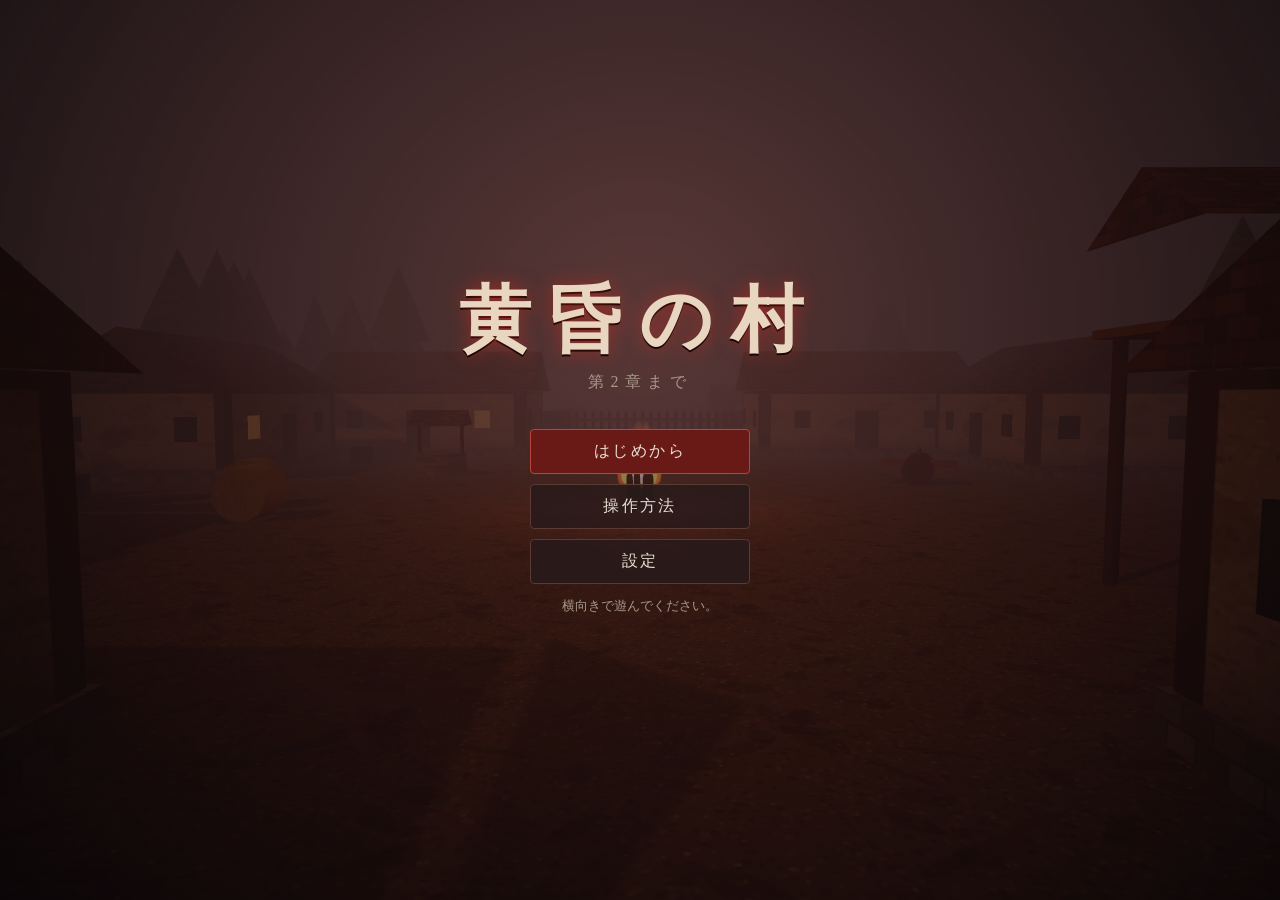
<file: index.html>
<!doctype html>
<html lang="ja">
<head>
  <meta charset="utf-8">
  <meta name="viewport" content="width=device-width, initial-scale=1, maximum-scale=1, user-scalable=no, viewport-fit=cover">
  <meta name="theme-color" content="#140e10">
  <meta name="apple-mobile-web-app-capable" content="yes">
  <meta name="mobile-web-app-capable" content="yes">
  <meta name="description" content="黄昏の村から生きて抜け出せ。肩越し視点のサバイバルホラー">
  <title>黄昏の村</title>
  <link rel="manifest" href="manifest.webmanifest">
  <link rel="stylesheet" href="css/style.css">
</head>
<body>
  <canvas id="view"></canvas>

  <!-- 遊んでいる間の表示 -->
  <div id="hud" class="hidden">
    <div class="tl">
      <div class="hp"><div class="hpbar"><i id="hpbar"></i></div><span id="hptext">100</span></div>
      <div class="herbs">ハーブ <b id="herbs">1</b></div>
    </div>
    <div class="tr">
      <div class="weapon" id="weapon">ハンドガン</div>
      <div class="ammo"><b id="mag">10</b><span>/</span><span id="reserve">20</span></div>
      <div class="gold"><span id="gold">0</span> G</div>
    </div>
    <div class="tc">
      <div id="objective"></div>
      <div id="timer" class="hidden"></div>
    </div>
    <div id="bossbar" class="hidden"><span>大男</span><div><i id="bosshp"></i></div></div>
    <div id="cross"></div>
    <div id="prompt" class="hidden"></div>
    <div id="hint" class="hidden"></div>
    <div id="toasts"></div>
    <div id="vignette"></div>
    <div id="lowhp"></div>
    <div id="mash" class="hidden">連打で振りほどけ！<i></i></div>
  </div>

  <!-- スマホの操作 -->
  <div id="touch" class="hidden">
    <div id="stick" class="stick"><i></i></div>
    <div class="btns">
      <button data-btn="fire" class="b-fire">撃つ</button>
      <button data-btn="aim" class="b-aim">構え</button>
      <button data-btn="reload" class="b-reload">弾込め</button>
      <button data-btn="knife" class="b-knife">ナイフ</button>
      <button data-btn="switch" class="b-switch hidden">持替</button>
      <button data-btn="heal" class="b-heal">回復</button>
      <button data-btn="action" class="b-action hidden">蹴る</button>
    </div>
    <button data-btn="pause" class="b-pause">Ⅱ</button>
  </div>

  <!-- 画面 -->
  <div id="loading" class="screen">
    <h1>黄昏の村</h1>
    <p id="loadText">読み込んでいます……</p>
    <div class="bar"><i id="loadBar"></i></div>
  </div>
  <div id="title" class="screen hidden">
    <h1>黄昏の村</h1>
    <p class="sub">第2章まで</p>
    <div class="menu">
      <button id="btnContinueSave" class="primary hidden">つづきから</button>
      <button id="btnStart" class="primary">はじめから</button>
      <button id="btnHowto">操作方法</button>
      <button id="btnSettings">設定</button>
    </div>
    <p class="note" id="saveNote">横向きで遊んでください。</p>
  </div>
  <div id="howto" class="screen hidden">
    <h2>操作方法</h2>
    <div class="cols">
      <div>
        <h3>スマホ</h3>
        <ul>
          <li>左側をなぞる：移動（大きく倒すと走る）</li>
          <li>右側をなぞる：視点を動かす</li>
          <li>構え：構える／やめる（構えると狙いが少し吸い付く）</li>
          <li>撃つ：構えていなければ構える。押したまま指を動かすと狙いも動く</li>
          <li>蹴る：ひるんだ敵の近くで出るボタン。掴まれたら連打</li>
        </ul>
      </div>
      <div>
        <h3>PC</h3>
        <ul>
          <li>WASD：移動　Shift：走る</li>
          <li>マウス：視点（画面をクリックで操作開始）</li>
          <li>右クリック長押し：構える　左クリック：撃つ</li>
          <li>R：弾込め　F：ナイフ　Q：武器を持ち替える　H：回復</li>
          <li>E／Space：蹴る・調べる・話す（掴まれたら連打）　Esc：一時停止</li>
        </ul>
      </div>
    </div>
    <p class="tip">脚を撃つとひざをつき、頭を撃つとひるむ。ひるんだ敵は蹴り飛ばせる。倒れた敵にはナイフがよく効く。</p>
    <div class="menu"><button class="back">戻る</button></div>
  </div>
  <div id="settings" class="screen hidden">
    <h2>設定</h2>
    <div class="form">
      <label>視点の感度 <input type="range" id="setSens" min="0.3" max="2.5" step="0.1"> <span id="setSensV"></span></label>
      <label>上下を反転 <input type="checkbox" id="setInvert"></label>
      <label>狙いの補助 <input type="checkbox" id="setAssist"></label>
      <label>血の表現 <select id="setBlood"><option value="high">多い</option><option value="low">少ない</option><option value="off">なし</option></select></label>
      <label>画質 <select id="setQuality"><option value="auto">自動</option><option value="low">軽い（スマホ向け）</option><option value="high">きれい（PC向け）</option></select></label>
      <label>音量 <input type="range" id="setVolume" min="0" max="1" step="0.05"></label>
      <p class="hint">画質の変更は、次に読み込み直したときに反映されます。</p>
    </div>
    <div class="menu"><button class="back">戻る</button></div>
  </div>
  <div id="intro" class="screen hidden">
    <h2 id="introTitle"></h2>
    <div class="story" id="introBody"></div>
    <div class="menu"><button id="btnGo" class="primary">進む</button></div>
  </div>
  <div id="pause" class="screen hidden">
    <h2>一時停止</h2>
    <div class="menu">
      <button id="btnResume" class="primary">再開</button>
      <button id="btnFiles">ファイル</button>
      <button id="btnPHowto">操作方法</button>
      <button id="btnPSettings">設定</button>
      <button id="btnRetry">最後の場所からやり直す</button>
      <button id="btnQuit">タイトルへ</button>
    </div>
  </div>
  <div id="shop" class="screen hidden">
    <h2>商人</h2>
    <p class="say" id="shopSay">「よう、旅の人……何か要るかい？」</p>
    <p class="wallet">所持金 <b id="shopGold">0</b> G</p>
    <div id="shopList"></div>
    <div class="menu"><button id="btnShopClose" class="primary">立ち去る</button></div>
  </div>
  <div id="death" class="screen hidden">
    <h1 class="dead">YOU ARE DEAD</h1>
    <div class="menu">
      <button id="btnContinue" class="primary">コンティニュー</button>
      <button id="btnDeathQuit">タイトルへ</button>
    </div>
  </div>
  <div id="result" class="screen hidden">
    <h2 id="resultTitle">クリア</h2>
    <p class="sub" id="resultSub"></p>
    <div id="resultBody"></div>
    <div class="menu"><button id="btnNext" class="primary">次の章へ</button><button id="btnResultTitle">タイトルへ</button></div>
  </div>
  <div id="files" class="screen hidden">
    <h2>ファイル <small id="fileCount"></small></h2>
    <div id="fileList"></div>
    <div class="menu"><button id="btnFilesBack">戻る</button></div>
  </div>
  <div id="fileview" class="hidden">
    <div class="paper"><h2></h2><div class="body"></div></div>
    <button class="close">閉じる</button>
  </div>
  <div id="talk" class="hidden">
    <div class="who"></div>
    <div class="text"></div>
    <button class="skip">飛ばす ▶▶</button>
  </div>
  <div id="fade"><p id="fadeText"></p></div>
  <div id="rotate" class="hidden"><p>端末を横向きにしてください</p></div>
  <div id="error" class="screen hidden"><h2>動かせませんでした</h2><p id="errorText"></p></div>

  <script type="module" src="js/main.js"></script>
</body>
</html>
</file>
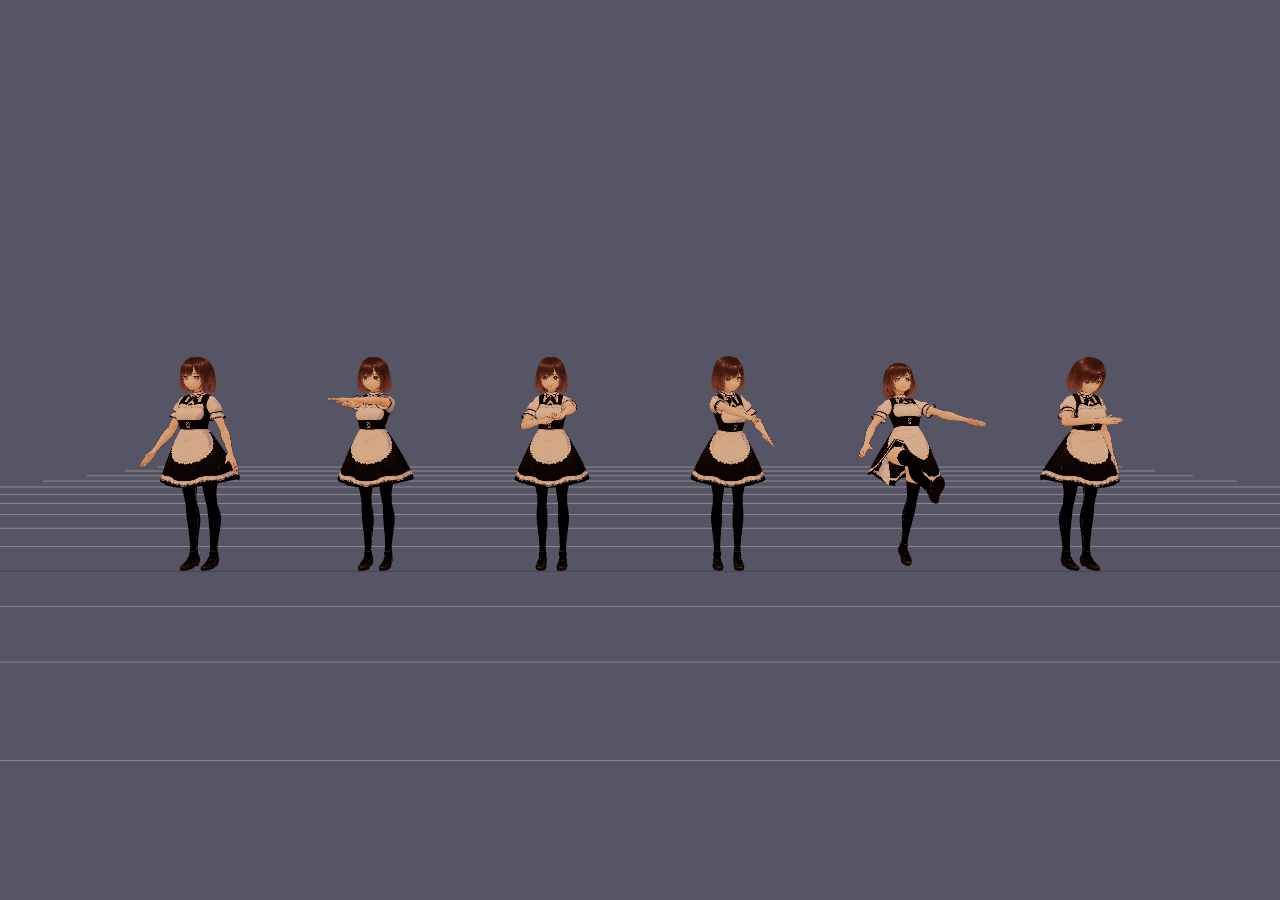
<file: tools/dev/poses.html>
<!doctype html><html><head><meta charset="utf-8"><style>body{margin:0;background:#333}canvas{display:block}</style></head>
<body><canvas id="view"></canvas>
<script type="module">
import { THREE, scene, camera, makeRenderer, renderer } from '../../js/engine.js';
import { loadVRM, prepareZombieMaster, cloneZombie } from '../../js/vrm.js';
import { posePlayer, poseZombie } from '../../js/anim.js';
scene.fog = null; scene.background = new THREE.Color('#556');
makeRenderer();
const q = new URLSearchParams(location.search);
const poses = (q.get('p') || 'idle,aim,sg,knife,kick,reload').split(',');
const pl = await loadVRM('../../assets/vrm/player/black.vrm');
const base = { t: 0, phase: 0, move: 0, run: 0, aim: 0, pitch: 0, weapon: 'hg', recoil: 0, reload: 0, reloadW: 0, knife: 0, knifeW: 0, kick: 0, hurt: 0, heal: 0, grab: 0, down: 0 };
const P = { idle: {}, walk: { move: 1, phase: 1.2 }, run: { move: 1, run: 1, phase: 1.2 }, aim: { aim: 1 }, aimup: { aim: 1, pitch: 0.5 }, sg: { aim: 1, weapon: 'sg' }, knife: { knifeW: 1, knife: 0.45 }, kick: { kick: 0.45 }, reload: { reloadW: 1, reload: 0.4 }, heal: { heal: 0.5 }, hurt: { hurt: 1 }, grab: { grab: 1 }, down: { down: 1 } };
const zm = prepareZombieMaster(await loadVRM('../../assets/vrm/zombie/' + (q.get('z') || 'z_m1') + '.vrm'));
const zb = { t: 1, phase: 0, move: 0, style: 'reach', tilt: 0.25, raise: 0, lunge: 0, grab: 0, stagger: 0, kneel: 0, down: 0, roar: 0 };
const Z = { zwalk: { move: 1, phase: 1.2 }, zlimp: { move: 1, phase: 1.2, style: 'limp' }, zraise: { raise: 1 }, zlunge: { lunge: 1 }, zgrab: { grab: 1 }, zstag: { stagger: 1 }, zkneel: { kneel: 1 }, zroar: { roar: 1 }, zdown: { down: 1 } };
const side = q.get('side');
poses.forEach((name, i) => {
  let obj;
  if (name.startsWith('z')) {
    const c = cloneZombie(zm); poseZombie(zm, { ...zb, ...Z[name] }); zm.humanoid.update(); c.sync(); obj = c.scene;
  } else {
    // 主人公は1体しかないので、その都度姿勢をつけて複製を作る
    posePlayer(pl, { ...base, ...P[name] }); pl.humanoid.update();
    const c = cloneZombie(pl); c.sync(); obj = c.scene;
  }
  const g = new THREE.Group(); g.add(obj); g.position.x = (i - (poses.length - 1) / 2) * 1.3;
  if (side) g.rotation.y = Math.PI / 2 * +side;
  scene.add(g);
});
const grid = new THREE.GridHelper(20, 20); scene.add(grid);
camera.position.set(0, 1.2, 5.5); camera.lookAt(0, 0.9, 0);
renderer.render(scene, camera);
document.title = 'ready';
</script></body></html>
</file>
<file: css/style.css>
:root {
  --bg: #140e10;
  --panel: rgba(20, 14, 16, 0.88);
  --ink: #eadfd2;
  --dim: #a8988a;
  --red: #c8281e;
  --gold: #d8b04a;
  --green: #5ab04a;
  --safe-l: env(safe-area-inset-left, 0px);
  --safe-r: env(safe-area-inset-right, 0px);
  --safe-t: env(safe-area-inset-top, 0px);
  --safe-b: env(safe-area-inset-bottom, 0px);
}
* { box-sizing: border-box; -webkit-tap-highlight-color: transparent; }
html, body { margin: 0; height: 100%; overflow: hidden; background: var(--bg); color: var(--ink);
  font-family: "Hiragino Mincho ProN", "Yu Mincho", "Noto Serif JP", serif; user-select: none; -webkit-user-select: none; touch-action: none; overscroll-behavior: none; }
canvas#view { position: fixed; inset: 0; width: 100%; height: 100%; display: block; }
.hidden { display: none !important; }
button { font: inherit; color: inherit; }

/* ---- 画面 ---- */
.screen { position: fixed; inset: 0; z-index: 20; display: flex; flex-direction: column; align-items: center; justify-content: center;
  padding: calc(16px + var(--safe-t)) calc(16px + var(--safe-r)) calc(16px + var(--safe-b)) calc(16px + var(--safe-l));
  background: radial-gradient(ellipse at 50% 40%, rgba(60, 20, 20, 0.55), rgba(10, 6, 8, 0.96)); overflow-y: auto; text-align: center; }
#title, #loading { background: radial-gradient(ellipse at 50% 35%, rgba(90, 40, 30, 0.5), rgba(10, 6, 8, 0.92)); }
.screen h1 { font-size: clamp(36px, 8vw, 72px); letter-spacing: 0.25em; margin: 0 0 4px; color: #e8d6c0;
  text-shadow: 0 0 18px rgba(200, 40, 30, 0.6), 0 2px 0 #000; font-weight: 600; }
.screen h1.dead { color: var(--red); letter-spacing: 0.12em; font-family: Georgia, serif; }
.screen h2 { font-size: 26px; letter-spacing: 0.2em; margin: 0 0 12px; }
.screen h3 { font-size: 16px; margin: 6px 0; color: var(--gold); }
.sub { color: var(--dim); letter-spacing: 0.4em; margin: 0 0 22px; }
.note, .hint, .tip { color: var(--dim); font-size: 13px; max-width: 560px; }
.menu { display: flex; flex-direction: column; gap: 10px; min-width: 220px; margin-top: 14px; }
.menu button, #shopList button { background: rgba(40, 26, 26, 0.85); border: 1px solid #5a3a32; padding: 11px 20px; border-radius: 4px; font-size: 16px; letter-spacing: 0.15em; cursor: pointer; }
.menu button:hover, #shopList button:hover { border-color: #a85a4a; }
.menu button.primary { background: #6a1a16; border-color: #b8443a; }
.bar { width: min(320px, 70vw); height: 4px; background: #3a2a2a; margin-top: 10px; }
.bar i { display: block; height: 100%; width: 0; background: var(--red); transition: width .2s; }
.cols { display: flex; gap: 28px; flex-wrap: wrap; justify-content: center; text-align: left; max-width: 820px; }
.cols ul { margin: 0; padding-left: 18px; font-size: 14px; line-height: 1.7; }
.form { display: flex; flex-direction: column; gap: 12px; text-align: left; min-width: min(360px, 90vw); }
.form label { display: flex; align-items: center; justify-content: space-between; gap: 12px; }
.form select, .form input[type=range] { flex: 1; max-width: 200px; }
.story { max-width: 600px; font-size: 17px; line-height: 2; text-align: left; }
.story .goal { color: var(--gold); }

/* 商人 */
#shop .say { color: var(--dim); font-style: italic; margin: 0 0 6px; }
#shop .wallet { margin: 0 0 10px; }
#shop .wallet b { color: var(--gold); }
#shopList { display: grid; grid-template-columns: repeat(auto-fit, minmax(230px, 1fr)); gap: 8px; width: min(760px, 100%); }
#shopList button { display: flex; justify-content: space-between; align-items: center; text-align: left; letter-spacing: 0.05em; font-size: 15px; }
#shopList button small { display: block; color: var(--dim); font-size: 12px; }
#shopList button .price { color: var(--gold); white-space: nowrap; margin-left: 10px; }
#shopList button:disabled { opacity: 0.4; }

/* 結果 */
#resultBody { display: grid; grid-template-columns: auto auto; gap: 4px 24px; font-size: 16px; margin-bottom: 8px; text-align: left; }
#resultBody .rank { grid-column: 1 / -1; text-align: center; font-size: 54px; color: var(--gold); margin-top: 6px; }

/* ---- 遊んでいる間 ---- */
#hud { position: fixed; inset: 0; pointer-events: none; z-index: 5; text-shadow: 0 1px 2px #000, 0 0 6px #000; }
#hud .tl { position: absolute; left: calc(14px + var(--safe-l)); top: calc(10px + var(--safe-t)); }
#hud .tr { position: absolute; right: calc(64px + var(--safe-r)); top: calc(10px + var(--safe-t)); text-align: right; }
#hud .tc { position: absolute; left: 50%; top: calc(10px + var(--safe-t)); transform: translateX(-50%); text-align: center; width: 46vw; }
.hp { display: flex; align-items: center; gap: 8px; }
.hpbar { width: 160px; height: 10px; background: rgba(0, 0, 0, 0.55); border: 1px solid rgba(255, 255, 255, 0.25); }
.hpbar i { display: block; height: 100%; width: 100%; background: linear-gradient(#7ad05a, #3a9a3a); transition: width .25s; }
.hpbar i.mid { background: linear-gradient(#e0c04a, #b08a2a); }
.hpbar i.low { background: linear-gradient(#e0504a, #a0201a); }
#hptext { font-size: 13px; color: var(--dim); }
.herbs { font-size: 13px; margin-top: 4px; color: #9ad08a; }
.weapon { font-size: 13px; color: var(--dim); letter-spacing: 0.1em; }
.ammo { font-size: 26px; font-family: Georgia, serif; }
.ammo b { font-size: 32px; }
.ammo b.empty { color: var(--red); }
.ammo span { color: var(--dim); font-size: 18px; margin-left: 4px; }
.gold { font-size: 13px; color: var(--gold); }
#objective { font-size: 15px; letter-spacing: 0.1em; color: #e8d6c0; }
#timer { font-size: 30px; font-family: Georgia, serif; color: #f0c0a0; margin-top: 2px; }
#bossbar { position: absolute; left: 50%; bottom: calc(18px + var(--safe-b)); transform: translateX(-50%); display: flex; align-items: center; gap: 10px; font-size: 14px; letter-spacing: 0.2em; }
#bossbar div { width: min(380px, 50vw); height: 8px; background: rgba(0, 0, 0, 0.6); border: 1px solid rgba(255, 255, 255, 0.3); }
#bossbar i { display: block; height: 100%; background: linear-gradient(#d04a3a, #801a12); transition: width .2s; }
#cross { position: absolute; left: 50%; top: 50%; width: 4px; height: 4px; margin: -2px; border-radius: 50%; background: rgba(255, 255, 255, 0.55); box-shadow: 0 0 2px #000; }
#cross.aim { opacity: 0; }
#prompt { position: absolute; left: 50%; top: 62%; transform: translateX(-50%); background: rgba(0, 0, 0, 0.6); border: 1px solid rgba(255, 220, 160, 0.5); padding: 6px 16px; border-radius: 3px; font-size: 16px; letter-spacing: 0.1em; }
#hint { position: absolute; left: 50%; top: calc(84px + var(--safe-t)); transform: translateX(-50%); background: rgba(10, 6, 8, 0.75); padding: 8px 18px; border-left: 3px solid var(--gold); font-size: 15px; max-width: 70vw; }
#toasts { position: absolute; left: calc(14px + var(--safe-l)); top: 80px; display: flex; flex-direction: column; gap: 4px; }
#toasts div { background: rgba(10, 6, 8, 0.7); padding: 4px 12px; font-size: 14px; animation: toast 2.6s forwards; border-left: 2px solid var(--green); }
@keyframes toast { 0% { opacity: 0; transform: translateX(-10px); } 10% { opacity: 1; transform: none; } 80% { opacity: 1; } 100% { opacity: 0; } }
#vignette { position: absolute; inset: 0; background: radial-gradient(ellipse at center, rgba(0, 0, 0, 0) 45%, rgba(160, 0, 0, 0.75)); opacity: 0; transition: opacity .5s; }
#lowhp { position: absolute; inset: 0; background: radial-gradient(ellipse at center, rgba(0, 0, 0, 0) 55%, rgba(120, 0, 0, 0.5)); opacity: 0; }
#mash { position: absolute; left: 50%; top: 40%; transform: translateX(-50%); font-size: 24px; color: #ffd0a0; letter-spacing: 0.15em; text-align: center; }
#mash i { display: block; height: 6px; margin-top: 6px; background: var(--gold); width: 0; }

/* ---- スマホの操作 ---- */
#touch { position: fixed; inset: 0; z-index: 6; touch-action: none; }
.stick { position: absolute; width: 112px; height: 112px; margin: -56px 0 0 -56px; border-radius: 50%; border: 2px solid rgba(255, 255, 255, 0.25); background: rgba(0, 0, 0, 0.15); opacity: 0; pointer-events: none; }
.stick.on { opacity: 1; }
.stick i { position: absolute; left: 50%; top: 50%; width: 48px; height: 48px; border-radius: 50%; background: rgba(255, 255, 255, 0.3); transform: translate(-50%, -50%); }
#touch button { position: absolute; border-radius: 50%; border: 2px solid rgba(255, 255, 255, 0.35); background: rgba(20, 12, 12, 0.45); font-size: 13px; letter-spacing: 0; padding: 0; text-shadow: 0 1px 2px #000; touch-action: none; }
#touch button.down { background: rgba(200, 60, 40, 0.55); }
.btns { position: absolute; right: var(--safe-r); bottom: var(--safe-b); width: 300px; height: 260px; pointer-events: none; }
.btns button { pointer-events: auto; }
.b-fire { right: 22px; bottom: 26px; width: 92px; height: 92px; font-size: 17px !important; background: rgba(120, 20, 16, 0.5) !important; }
.b-aim { right: 128px; bottom: 34px; width: 70px; height: 70px; }
.b-aim.on { background: rgba(200, 60, 40, 0.55) !important; }
.b-reload { right: 120px; bottom: 116px; width: 56px; height: 56px; }
.b-knife { right: 40px; bottom: 132px; width: 56px; height: 56px; }
.b-switch { right: 186px; bottom: 112px; width: 52px; height: 52px; }
.b-heal { right: 206px; bottom: 36px; width: 52px; height: 52px; }
.b-action { right: 104px; bottom: 196px; width: 78px; height: 78px; font-size: 16px !important; background: rgba(160, 110, 30, 0.6) !important; border-color: #ffd080 !important; }
.b-pause { right: calc(10px + var(--safe-r)); top: calc(8px + var(--safe-t)); width: 42px; height: 42px; border-radius: 6px !important; }

#rotate { position: fixed; inset: 0; z-index: 50; background: #000; display: flex; align-items: center; justify-content: center; font-size: 18px; }
@media (orientation: landscape) { #rotate { display: none !important; } }
@media (max-height: 420px) {
  .screen h1 { font-size: 40px; }
  .menu { gap: 6px; } .menu button { padding: 8px 18px; }
  .story { font-size: 15px; line-height: 1.7; }
  .hpbar { width: 120px; }
}

/* ---- 会話・ファイル・暗転 ---- */
#talk { position: fixed; left: 50%; bottom: calc(14px + var(--safe-b)); transform: translateX(-50%); width: min(820px, calc(100% - 32px)); z-index: 15;
  background: rgba(10, 6, 8, 0.86); border: 1px solid rgba(200, 160, 120, 0.35); padding: 12px 18px 14px; min-height: 92px; cursor: pointer; text-align: left; }
#talk .who { color: var(--gold); font-size: 14px; letter-spacing: 0.15em; margin-bottom: 4px; }
#talk .text { font-size: 17px; line-height: 1.7; white-space: pre-wrap; }
#talk.narration .text { color: #d8cabc; font-style: italic; }
#talk .skip { position: absolute; right: 8px; top: -34px; background: rgba(10, 6, 8, 0.7); border: 1px solid #5a3a32; padding: 4px 12px; font-size: 13px; cursor: pointer; }
#fileview { position: fixed; inset: 0; z-index: 25; background: rgba(0, 0, 0, 0.75); display: flex; flex-direction: column; align-items: center; justify-content: center; gap: 12px;
  padding: calc(16px + var(--safe-t)) calc(16px + var(--safe-r)) calc(16px + var(--safe-b)) calc(16px + var(--safe-l)); }
#fileview .paper { background: #d8ccb4; color: #2a2018; width: min(560px, 100%); max-height: 72vh; overflow-y: auto; padding: 20px 26px; box-shadow: 0 6px 30px #000; text-align: left; }
#fileview h2 { margin: 0 0 10px; font-size: 20px; letter-spacing: 0.15em; border-bottom: 1px solid #8a7a60; padding-bottom: 6px; }
#fileview .body { white-space: pre-wrap; line-height: 1.9; font-size: 16px; }
#fileview .close { background: #6a1a16; border: 1px solid #b8443a; padding: 9px 28px; letter-spacing: 0.2em; cursor: pointer; }
#fileList { display: grid; grid-template-columns: repeat(auto-fit, minmax(200px, 1fr)); gap: 8px; width: min(640px, 100%); }
#fileList button { background: rgba(40, 26, 26, 0.85); border: 1px solid #5a3a32; padding: 10px 14px; font-size: 15px; cursor: pointer; text-align: left; }
#fileList button:disabled { opacity: 0.4; }
#files h2 small { font-size: 14px; color: var(--dim); letter-spacing: 0; }
#fade { position: fixed; inset: 0; z-index: 18; background: #000; opacity: 0; pointer-events: none; transition: opacity .5s; display: flex; align-items: center; justify-content: center; }
#fade.on { opacity: 1; pointer-events: auto; }
#fade p { font-size: 26px; letter-spacing: 0.3em; color: #e8d6c0; }
#intro h2 { color: var(--gold); }
</file>
